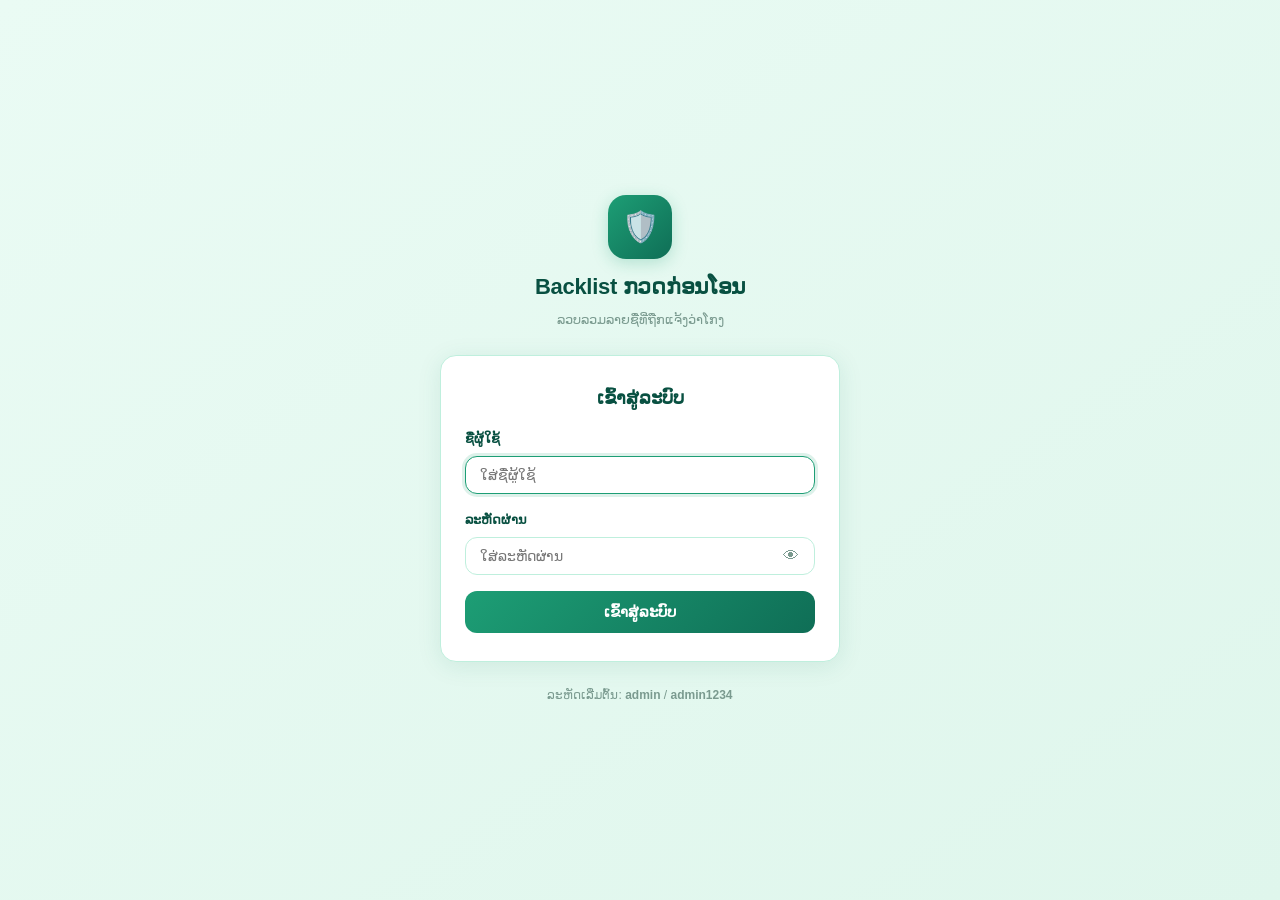
<file: login.html>
<!DOCTYPE html>
<html lang="th">
<head>
<meta charset="UTF-8">
<meta name="viewport" content="width=device-width, initial-scale=1.0">
<title>ເຂົ້າສູ່ລະບົບ – Backlist ກວດກ່ອນໂອນ</title>
<link rel="stylesheet" href="style.css">
<style>
  body {
    display: flex;
    align-items: center;
    justify-content: center;
    min-height: 100vh;
    background: linear-gradient(145deg, var(--mint-50) 0%, var(--mint-100) 100%);
    padding: 20px;
  }

  .login-wrap {
    width: 100%;
    max-width: 400px;
    display: flex;
    flex-direction: column;
    gap: 24px;
  }

  .login-brand {
    text-align: center;
    display: flex;
    flex-direction: column;
    align-items: center;
    gap: 10px;
  }

  .login-brand-icon {
    width: 64px;
    height: 64px;
    border-radius: 18px;
    background: linear-gradient(135deg, var(--mint-500), var(--mint-600));
    display: flex;
    align-items: center;
    justify-content: center;
    font-size: 30px;
    box-shadow: 0 4px 16px rgba(29,158,117,0.25);
  }

  .login-brand-name {
    font-size: 22px;
    font-weight: 800;
    color: var(--mint-700);
    letter-spacing: -0.3px;
  }

  .login-brand-sub {
    font-size: 13px;
    color: var(--text-muted);
    margin-top: -4px;
  }

  .login-card {
    background: #fff;
    border-radius: var(--radius-lg);
    padding: 28px 24px;
    box-shadow: 0 4px 24px rgba(15,110,86,0.10);
    border: 1px solid var(--border-soft);
    display: flex;
    flex-direction: column;
    gap: 16px;
  }

  .login-card h2 {
    font-size: 18px;
    font-weight: 700;
    color: var(--mint-700);
    text-align: center;
  }

  .login-error {
    background: var(--coral-100);
    color: var(--coral-700);
    border-radius: var(--radius-sm);
    padding: 10px 14px;
    font-size: 13px;
    font-weight: 600;
    display: none;
    align-items: center;
    gap: 8px;
  }

  .login-error.show {
    display: flex;
  }

  .input-password-wrap {
    position: relative;
  }

  .input-password-wrap input {
    padding-right: 44px;
  }

  .toggle-pw {
    position: absolute;
    right: 12px;
    top: 50%;
    transform: translateY(-50%);
    background: none;
    border: none;
    font-size: 16px;
    color: var(--text-muted);
    cursor: pointer;
    padding: 4px;
    line-height: 1;
  }

  .toggle-pw:hover { color: var(--mint-600); }

  .login-footer {
    text-align: center;
    font-size: 12px;
    color: var(--text-muted);
  }

  .login-footer a {
    color: var(--mint-600);
    font-weight: 600;
  }

  .btn-login {
    width: 100%;
    padding: 12px;
    font-size: 15px;
    border-radius: var(--radius-md);
    background: linear-gradient(135deg, var(--mint-500), var(--mint-600));
    color: #fff;
    border: none;
    font-weight: 700;
    cursor: pointer;
    transition: opacity 0.15s ease, transform 0.15s ease;
    position: relative;
  }

  .btn-login:hover { opacity: 0.92; }
  .btn-login:active { transform: scale(0.98); }

  .btn-login.loading {
    opacity: 0.7;
    pointer-events: none;
  }

  .spinner-inline {
    display: inline-block;
    width: 14px;
    height: 14px;
    border: 2px solid rgba(255,255,255,0.4);
    border-top-color: #fff;
    border-radius: 50%;
    animation: spin 0.7s linear infinite;
    vertical-align: middle;
    margin-right: 6px;
  }
</style>
</head>
<body>

<div class="login-wrap">

  <div class="login-brand">
    <div class="login-brand-icon">🛡️</div>
    <div class="login-brand-name">Backlist ກວດກ່ອນໂອນ</div>
    <div class="login-brand-sub">ລວບລວມລາຍຊື່ທີ່ຖືກແຈ້ງວ່າໂກງ</div>
  </div>

  <div class="login-card">
    <h2>ເຂົ້າສູ່ລະບົບ</h2>

    <div class="login-error" id="loginError">
      <span>⚠️</span>
      <span id="loginErrorMsg">ຊື່ຜູ້ໃຊ້ ຫຼື ລະຫັດຜ່ານບໍ່ຖືກຕ້ອງ</span>
    </div>

    <div class="form-group" style="margin-bottom:0">
      <label for="usernameInput">ຊື່ຜູ້ໃຊ້</label>
      <input type="text" id="usernameInput" placeholder="ໃສ່ຊື່ຜູ້ໃຊ້" autocomplete="username" autofocus>
    </div>

    <div class="form-group" style="margin-bottom:0">
      <label for="passwordInput">ລະຫັດຜ່ານ</label>
      <div class="input-password-wrap">
        <input type="password" id="passwordInput" placeholder="ໃສ່ລະຫັດຜ່ານ" autocomplete="current-password">
        <button type="button" class="toggle-pw" id="togglePw" aria-label="ສະແດງ/ເຊື່ອງລະຫັດຜ່ານ">👁</button>
      </div>
    </div>

    <button class="btn-login" id="loginBtn">ເຂົ້າສູ່ລະບົບ</button>
  </div>

  <div class="login-footer">
    ລະຫັດເລີ່ມຕົ້ນ: <strong>admin</strong> / <strong>admin1234</strong>
  </div>

</div>

<script src="auth.js"></script>
<script>
  // ถ้า ເຂົ້າລະບົບແລ້ວ redirect ทันที
  Auth.redirectIfAuthed('index.html');

  const usernameInput = document.getElementById('usernameInput');
  const passwordInput = document.getElementById('passwordInput');
  const loginBtn      = document.getElementById('loginBtn');
  const loginError    = document.getElementById('loginError');
  const loginErrorMsg = document.getElementById('loginErrorMsg');
  const togglePw      = document.getElementById('togglePw');

  togglePw.addEventListener('click', () => {
    const isHidden = passwordInput.type === 'password';
    passwordInput.type = isHidden ? 'text' : 'password';
    togglePw.textContent = isHidden ? '🙈' : '👁';
  });

  function showError(msg) {
    loginErrorMsg.textContent = msg;
    loginError.classList.add('show');
  }

  function hideError() {
    loginError.classList.remove('show');
  }

  function doLogin() {
    hideError();
    const username = usernameInput.value.trim();
    const password = passwordInput.value;

    if (!username || !password) {
      showError('ກະລຸນາໃສ່ຊື່ຜູ້ໃຊ້ ແລະ ລະຫັດຜ່ານ');
      return;
    }

    loginBtn.classList.add('loading');
    loginBtn.innerHTML = '<span class="spinner-inline"></span>ກຳລັງເຂົ້າສູ່ລະບົບ...';

    // จำลอง delay เล็กน้อยให้ดูเป็นธรรมชาติ
    setTimeout(() => {
      const result = Auth.login(username, password);
      if (result.ok) {
        window.location.href = 'index.html';
      } else {
        showError(result.error);
        loginBtn.classList.remove('loading');
        loginBtn.textContent = 'ເຂົ້າສູ່ລະບົບ';
        passwordInput.value = '';
        passwordInput.focus();
      }
    }, 400);
  }

  loginBtn.addEventListener('click', doLogin);
  [usernameInput, passwordInput].forEach(el => {
    el.addEventListener('keydown', e => { if (e.key === 'Enter') doLogin(); });
  });
</script>

</body>
</html>
</file>
<file: style.css>
/* ===================================================
   Backlist เช็คก่อนโอน - Stylesheet
   Mint / Cute Theme
   =================================================== */

:root {
  --mint-50: #EAFBF4;
  --mint-100: #DFF6EC;
  --mint-200: #BFEFDD;
  --mint-300: #9FE1CB;
  --mint-400: #5DCAA5;
  --mint-500: #1D9E75;
  --mint-600: #0F6E56;
  --mint-700: #085041;
  --mint-900: #04342C;

  --coral-100: #FDEAE3;
  --coral-500: #D85A30;
  --coral-700: #993C1D;
  --coral-900: #4A1B0C;

  --pink-100: #FBEAF0;
  --pink-500: #D4537E;
  --pink-700: #993556;

  --blue-100: #E6F1FB;
  --blue-500: #378ADD;
  --blue-700: #0C447C;

  --amber-100: #FAEEDA;
  --amber-500: #EF9F27;
  --amber-700: #854F0B;

  --text-main: var(--mint-900);
  --text-muted: #7a9a8f;
  --bg-page: var(--mint-50);
  --bg-card: #ffffff;
  --border-soft: var(--mint-200);
  --border-strong: var(--mint-300);

  --radius-sm: 8px;
  --radius-md: 12px;
  --radius-lg: 16px;
  --radius-pill: 999px;

  --shadow-card: 0 2px 6px rgba(15, 110, 86, 0.06);
  --shadow-modal: 0 10px 40px rgba(4, 52, 44, 0.18);

  --font-base: 'Segoe UI', 'Noto Sans Thai', 'Sarabun', -apple-system, sans-serif;

  --transition-fast: 0.15s ease;
  --transition-base: 0.25s ease;
}

/* ===================================================
   Reset / Base
   =================================================== */

* {
  box-sizing: border-box;
  margin: 0;
  padding: 0;
}

html {
  scroll-behavior: smooth;
}

body {
  font-family: var(--font-base);
  background: var(--bg-page);
  color: var(--text-main);
  line-height: 1.6;
  padding: 0;
  min-height: 100vh;
}

img {
  max-width: 100%;
  display: block;
}

button {
  font-family: inherit;
  cursor: pointer;
}

a {
  color: var(--mint-600);
  text-decoration: none;
}

a:hover {
  text-decoration: underline;
}

/* ===================================================
   Layout containers
   =================================================== */

.page-wrapper {
  max-width: 900px;
  margin: 0 auto;
  padding: 20px 16px 80px;
}

.container {
  max-width: 900px;
  margin: 0 auto;
}

/* ===================================================
   Top bar / Header
   =================================================== */

.topbar {
  background: linear-gradient(135deg, var(--mint-500), var(--mint-600));
  color: #fff;
  padding: 14px 0;
  margin-bottom: 24px;
}

.topbar-inner {
  max-width: 900px;
  margin: 0 auto;
  padding: 0 16px;
  display: flex;
  align-items: center;
  justify-content: space-between;
  flex-wrap: wrap;
  gap: 12px;
}

.brand {
  display: flex;
  align-items: center;
  gap: 10px;
  font-size: 20px;
  font-weight: 700;
  color: #fff;
}

.brand-icon {
  width: 38px;
  height: 38px;
  border-radius: var(--radius-md);
  background: rgba(255, 255, 255, 0.18);
  display: flex;
  align-items: center;
  justify-content: center;
  font-size: 20px;
}

.brand-tagline {
  font-size: 12px;
  font-weight: 400;
  opacity: 0.85;
  display: block;
  margin-top: 2px;
}

.topbar-nav {
  display: flex;
  gap: 8px;
  align-items: center;
}

/* ===================================================
   Buttons
   =================================================== */

.btn {
  display: inline-flex;
  align-items: center;
  justify-content: center;
  gap: 6px;
  border: none;
  border-radius: var(--radius-md);
  padding: 10px 18px;
  font-size: 14px;
  font-weight: 600;
  transition: background var(--transition-fast), transform var(--transition-fast), box-shadow var(--transition-fast);
  white-space: nowrap;
}

.btn:active {
  transform: scale(0.97);
}

.btn-primary {
  background: var(--mint-500);
  color: #fff;
}

.btn-primary:hover {
  background: var(--mint-600);
}

.btn-secondary {
  background: #fff;
  color: var(--mint-600);
  border: 1px solid var(--border-strong);
}

.btn-secondary:hover {
  background: var(--mint-100);
}

.btn-light {
  background: rgba(255, 255, 255, 0.18);
  color: #fff;
  border: 1px solid rgba(255, 255, 255, 0.35);
}

.btn-light:hover {
  background: rgba(255, 255, 255, 0.3);
}

.btn-danger {
  background: var(--coral-100);
  color: var(--coral-700);
}

.btn-danger:hover {
  background: var(--coral-500);
  color: #fff;
}

.btn-sm {
  padding: 6px 12px;
  font-size: 12px;
}

.btn-block {
  width: 100%;
}

.btn-icon {
  font-size: 16px;
}

/* ===================================================
   Search bar / Filters
   =================================================== */

.search-bar {
  display: flex;
  gap: 10px;
  margin-bottom: 16px;
  flex-wrap: wrap;
}

.search-bar .input-wrap {
  flex: 1;
  position: relative;
  min-width: 200px;
}

.search-bar input[type="text"] {
  width: 100%;
  padding-left: 38px;
}

.search-icon {
  position: absolute;
  left: 12px;
  top: 50%;
  transform: translateY(-50%);
  color: var(--mint-400);
  font-size: 16px;
}

.filter-bar {
  display: flex;
  gap: 8px;
  margin-bottom: 20px;
  flex-wrap: wrap;
}

.filter-chip {
  border: 1px solid var(--border-soft);
  background: #fff;
  color: var(--text-muted);
  border-radius: var(--radius-pill);
  padding: 6px 14px;
  font-size: 13px;
  font-weight: 500;
  transition: all var(--transition-fast);
}

.filter-chip:hover {
  border-color: var(--mint-400);
  color: var(--mint-600);
}

.filter-chip.active {
  background: var(--mint-500);
  border-color: var(--mint-500);
  color: #fff;
}

/* ===================================================
   Form elements
   =================================================== */

input,
select,
textarea {
  border: 1px solid var(--border-soft);
  border-radius: var(--radius-md);
  padding: 10px 14px;
  font-size: 14px;
  outline: none;
  background: #fff;
  color: var(--text-main);
  font-family: inherit;
  transition: border-color var(--transition-fast), box-shadow var(--transition-fast);
  width: 100%;
}

input:focus,
select:focus,
textarea:focus {
  border-color: var(--mint-500);
  box-shadow: 0 0 0 3px rgba(29, 158, 117, 0.15);
}

textarea {
  resize: vertical;
  min-height: 80px;
}

label {
  display: block;
  font-size: 13px;
  font-weight: 600;
  color: var(--mint-700);
  margin-bottom: 6px;
}

.form-group {
  margin-bottom: 14px;
}

.form-row {
  display: flex;
  gap: 12px;
}

.form-row .form-group {
  flex: 1;
}

.field-hint {
  font-size: 12px;
  color: var(--text-muted);
  margin-top: 4px;
}

.field-error {
  font-size: 12px;
  color: var(--coral-500);
  margin-top: 4px;
  display: none;
}

.form-group.error input,
.form-group.error select,
.form-group.error textarea {
  border-color: var(--coral-500);
}

.form-group.error .field-error {
  display: block;
}

/* ===================================================
   Stat cards / dashboard summary
   =================================================== */

.stats-grid {
  display: grid;
  grid-template-columns: repeat(4, 1fr);
  gap: 12px;
  margin-bottom: 24px;
}

.stat-box {
  background: var(--bg-card);
  border-radius: var(--radius-lg);
  padding: 16px;
  text-align: center;
  box-shadow: var(--shadow-card);
  border: 1px solid var(--border-soft);
}

.stat-num {
  font-size: 26px;
  font-weight: 800;
  color: var(--mint-600);
  line-height: 1.2;
}

.stat-label {
  font-size: 12px;
  color: var(--mint-400);
  margin-top: 4px;
  font-weight: 600;
}

.stat-box.alt-coral .stat-num { color: var(--coral-500); }
.stat-box.alt-coral .stat-label { color: var(--coral-500); }

.stat-box.alt-pink .stat-num { color: var(--pink-500); }
.stat-box.alt-pink .stat-label { color: var(--pink-500); }

.stat-box.alt-blue .stat-num { color: var(--blue-500); }
.stat-box.alt-blue .stat-label { color: var(--blue-500); }

/* ===================================================
   Section headers
   =================================================== */

.section-title {
  font-size: 17px;
  font-weight: 700;
  color: var(--mint-700);
  margin: 28px 0 12px 2px;
  display: flex;
  align-items: center;
  gap: 8px;
}

.section-title .count-badge {
  background: var(--mint-100);
  color: var(--mint-600);
  font-size: 12px;
  padding: 2px 10px;
  border-radius: var(--radius-pill);
  font-weight: 700;
}

/* ===================================================
   List / Cards
   =================================================== */

#listContainer,
.list-container {
  display: flex;
  flex-direction: column;
  gap: 10px;
}

.entry-card {
  background: var(--bg-card);
  border: 1px solid var(--border-soft);
  border-radius: var(--radius-lg);
  padding: 14px 16px;
  display: flex;
  justify-content: space-between;
  align-items: flex-start;
  gap: 12px;
  flex-wrap: wrap;
  transition: box-shadow var(--transition-fast), border-color var(--transition-fast);
  animation: fadeInUp 0.3s ease both;
}

.entry-card:hover {
  box-shadow: var(--shadow-card);
  border-color: var(--border-strong);
}

.entry-left {
  display: flex;
  gap: 12px;
  align-items: flex-start;
  flex: 1;
  min-width: 200px;
}

.avatar {
  width: 44px;
  height: 44px;
  border-radius: 50%;
  display: flex;
  align-items: center;
  justify-content: center;
  font-weight: 800;
  color: #fff;
  flex-shrink: 0;
  font-size: 17px;
  text-transform: uppercase;
}

.avatar.av-coral { background: var(--coral-500); }
.avatar.av-blue { background: var(--blue-500); }
.avatar.av-amber { background: var(--amber-500); }
.avatar.av-pink { background: var(--pink-500); }
.avatar.av-mint { background: var(--mint-500); }
.avatar.av-purple { background: #7F77DD; }

.entry-thumb {
  width: 44px;
  height: 44px;
  border-radius: var(--radius-sm);
  object-fit: cover;
  flex-shrink: 0;
  border: 1px solid var(--border-soft);
}

.entry-info {
  display: flex;
  flex-direction: column;
  gap: 2px;
}

.entry-name {
  font-weight: 700;
  font-size: 15px;
  color: var(--text-main);
}

.entry-meta {
  font-size: 12px;
  color: var(--text-muted);
  display: flex;
  gap: 6px;
  align-items: center;
  flex-wrap: wrap;
}

.entry-meta .meta-item {
  display: inline-flex;
  align-items: center;
  gap: 4px;
}

.entry-desc {
  font-size: 13px;
  color: #2c4a40;
  margin-top: 4px;
  max-width: 480px;
}

.entry-date {
  font-size: 11px;
  color: var(--text-muted);
  margin-top: 4px;
}

.entry-actions {
  display: flex;
  flex-direction: column;
  align-items: flex-end;
  gap: 8px;
}

.entry-actions-row {
  display: flex;
  gap: 6px;
}

/* ===================================================
   Tags / Badges
   =================================================== */

.tag {
  font-size: 12px;
  padding: 4px 12px;
  border-radius: var(--radius-sm);
  white-space: nowrap;
  font-weight: 700;
}

.tag-no-delivery { background: var(--coral-100); color: var(--coral-700); }
.tag-scam-transfer { background: var(--pink-100); color: var(--pink-700); }
.tag-not-as-described { background: var(--amber-100); color: var(--amber-700); }
.tag-investment-scam { background: #EEEDFE; color: #3C3489; }
.tag-other { background: var(--mint-100); color: var(--mint-600); }

.verified-badge {
  display: inline-flex;
  align-items: center;
  gap: 4px;
  background: var(--mint-100);
  color: var(--mint-600);
  font-size: 11px;
  padding: 2px 8px;
  border-radius: var(--radius-pill);
  font-weight: 700;
}

/* ===================================================
   Empty / Loading states
   =================================================== */

.empty-msg {
  text-align: center;
  color: #8fb8ac;
  padding: 50px 20px;
  font-size: 14px;
}

.empty-msg .empty-icon {
  font-size: 40px;
  display: block;
  margin-bottom: 12px;
}

.loading-spinner {
  display: inline-block;
  width: 18px;
  height: 18px;
  border: 3px solid var(--mint-200);
  border-top-color: var(--mint-500);
  border-radius: 50%;
  animation: spin 0.8s linear infinite;
}

@keyframes spin {
  to { transform: rotate(360deg); }
}

@keyframes fadeInUp {
  from { opacity: 0; transform: translateY(8px); }
  to { opacity: 1; transform: translateY(0); }
}

@keyframes fadeIn {
  from { opacity: 0; }
  to { opacity: 1; }
}

/* ===================================================
   Modal
   =================================================== */

.modal-overlay {
  display: none;
  position: fixed;
  inset: 0;
  background: rgba(4, 52, 44, 0.45);
  align-items: center;
  justify-content: center;
  z-index: 999;
  padding: 16px;
  animation: fadeIn 0.2s ease;
}

.modal-overlay.active {
  display: flex;
}

.modal {
  background: #fff;
  border-radius: var(--radius-lg);
  padding: 24px;
  width: 100%;
  max-width: 460px;
  display: flex;
  flex-direction: column;
  gap: 14px;
  box-shadow: var(--shadow-modal);
  max-height: 90vh;
  overflow-y: auto;
  animation: fadeInUp 0.25s ease;
}

.modal-header {
  display: flex;
  justify-content: space-between;
  align-items: center;
}

.modal-header h3 {
  color: var(--mint-600);
  font-size: 18px;
  font-weight: 800;
}

.modal-close {
  background: none;
  border: none;
  font-size: 20px;
  color: var(--text-muted);
  width: 28px;
  height: 28px;
  border-radius: 50%;
  display: flex;
  align-items: center;
  justify-content: center;
}

.modal-close:hover {
  background: var(--mint-100);
  color: var(--mint-700);
}

.modal-footer {
  display: flex;
  gap: 8px;
  justify-content: flex-end;
  margin-top: 4px;
}

/* ===================================================
   Toast notifications
   =================================================== */

.toast-container {
  position: fixed;
  bottom: 20px;
  right: 20px;
  display: flex;
  flex-direction: column;
  gap: 8px;
  z-index: 1100;
}

.toast {
  background: var(--mint-600);
  color: #fff;
  padding: 12px 18px;
  border-radius: var(--radius-md);
  font-size: 14px;
  box-shadow: var(--shadow-modal);
  animation: fadeInUp 0.3s ease;
  display: flex;
  align-items: center;
  gap: 8px;
}

.toast.toast-error {
  background: var(--coral-500);
}

/* ===================================================
   Pagination
   =================================================== */

.pagination {
  display: flex;
  justify-content: center;
  gap: 6px;
  margin-top: 24px;
}

.page-btn {
  width: 36px;
  height: 36px;
  border-radius: var(--radius-md);
  border: 1px solid var(--border-soft);
  background: #fff;
  color: var(--text-main);
  font-size: 13px;
  display: flex;
  align-items: center;
  justify-content: center;
}

.page-btn.active {
  background: var(--mint-500);
  color: #fff;
  border-color: var(--mint-500);
}

.page-btn:hover:not(.active) {
  background: var(--mint-100);
}

/* ===================================================
   Footer
   =================================================== */

.site-footer {
  text-align: center;
  font-size: 12px;
  color: var(--text-muted);
  padding: 30px 0 10px;
}

/* ===================================================
   Responsive
   =================================================== */

@media (max-width: 720px) {
  .stats-grid {
    grid-template-columns: repeat(2, 1fr);
  }

  .form-row {
    flex-direction: column;
    gap: 0;
  }

  .entry-card {
    flex-direction: column;
  }

  .entry-actions {
    flex-direction: row;
    align-items: center;
    width: 100%;
    justify-content: space-between;
  }
}

@media (max-width: 480px) {
  .stats-grid {
    grid-template-columns: repeat(2, 1fr);
  }

  .topbar-inner {
    flex-direction: column;
    align-items: flex-start;
  }
}
</file>
